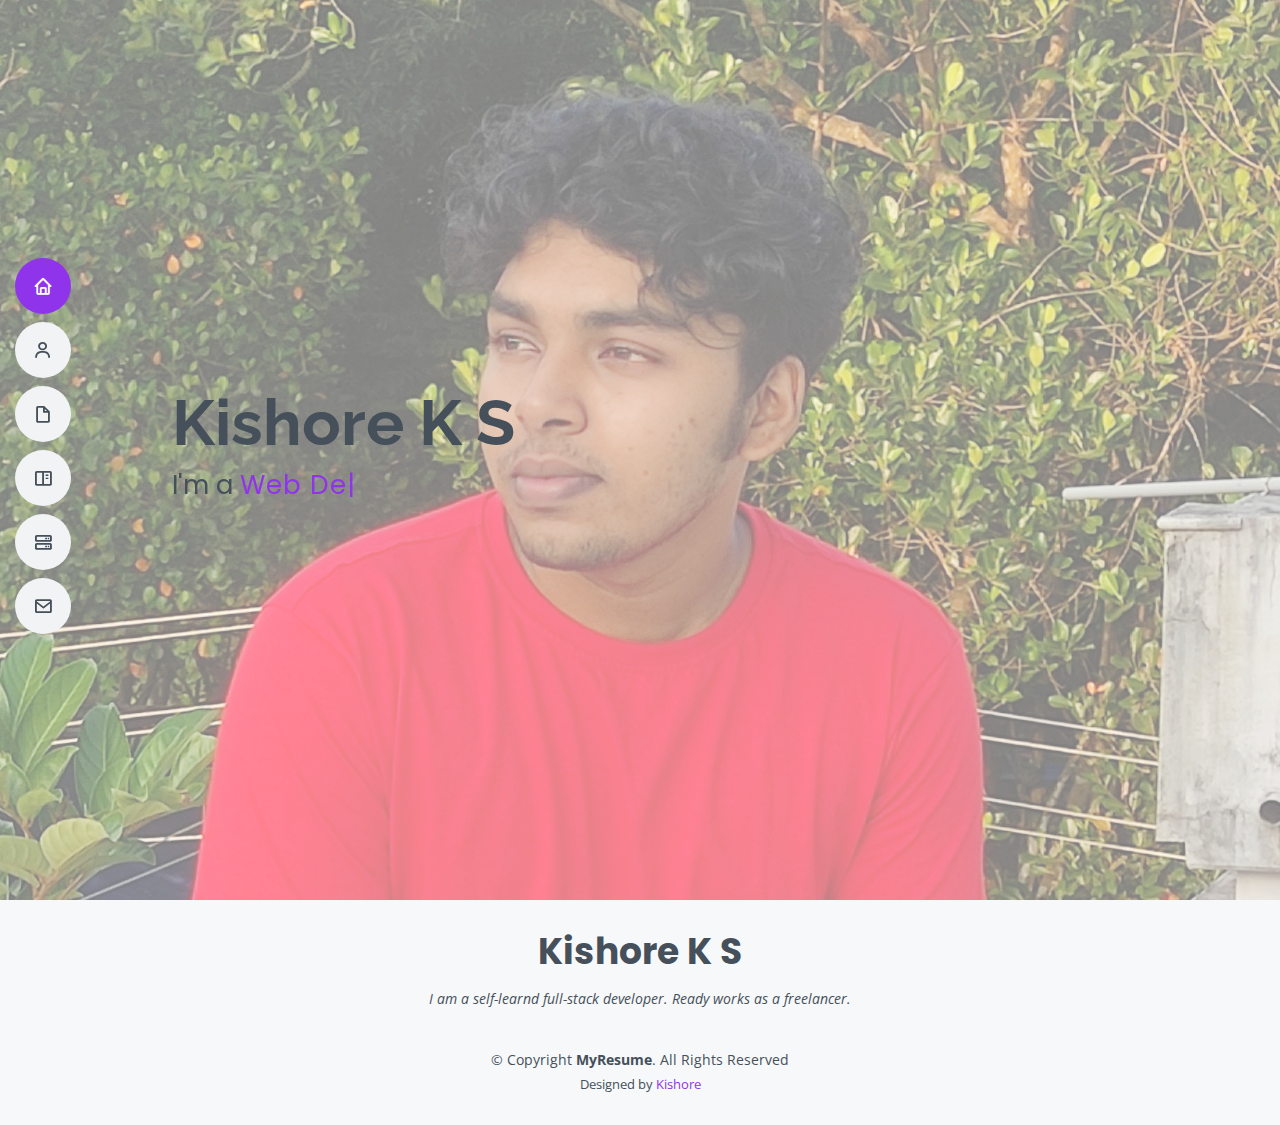
<file: index.html>
<!DOCTYPE html>
<html lang="en">

<head>
  <meta charset="utf-8">
  <meta content="width=device-width, initial-scale=1.0" name="viewport">

  <title>Home</title>
  <meta content="" name="description">
  <meta content="" name="keywords">

  <!-- Favicons -->
  <link href="assets/img/fav-img.jpg" rel="icon">

  <!-- Google Fonts -->
  <link href="https://fonts.googleapis.com/css?family=Open+Sans:300,300i,400,400i,600,600i,700,700i|Raleway:300,300i,400,400i,500,500i,600,600i,700,700i|Poppins:300,300i,400,400i,500,500i,600,600i,700,700i" rel="stylesheet">

  <!-- Vendor CSS Files -->
  <link href="assets/vendor/aos/aos.css" rel="stylesheet">
  <link href="assets/vendor/bootstrap/css/bootstrap.min.css" rel="stylesheet">
  <link href="assets/vendor/bootstrap-icons/bootstrap-icons.css" rel="stylesheet">
  <link href="assets/vendor/boxicons/css/boxicons.min.css" rel="stylesheet">
  <link href="assets/vendor/glightbox/css/glightbox.min.css" rel="stylesheet">
  <link href="assets/vendor/swiper/swiper-bundle.min.css" rel="stylesheet">

  <!-- Template Main CSS File -->
  <link href="assets/css/style.css" rel="stylesheet">

  <!-- =======================================================
  * Template Name: MyResume
  * Updated: Jun 13 2023 with Bootstrap v5.3.0
  * Template URL: https://bootstrapmade.com/free-html-bootstrap-template-my-resume/
  * Author: BootstrapMade.com
  * License: https://bootstrapmade.com/license/
  ======================================================== -->
</head>

<body>

  <!-- ======= Mobile nav toggle button ======= -->
  <!-- <button type="button" class="mobile-nav-toggle d-xl-none"><i class="bi bi-list mobile-nav-toggle"></i></button> -->
  <i class="bi bi-list mobile-nav-toggle d-lg-none"></i>
  <!-- ======= Header ======= -->
  <header id="header" class="d-flex flex-column justify-content-center">

    <nav id="navbar" class="navbar nav-menu">
      <ul>
        <li><a href="index.html" class="nav-link scrollto active"><i class="bx bx-home"></i> <span>Home</span></a></li>
        <li><a href="about.html" class="nav-link scrollto"><i class="bx bx-user"></i> <span>About</span></a></li>
        <li><a href="resume.html" class="nav-link scrollto"><i class="bx bx-file-blank"></i> <span>Resume</span></a></li>
        <li><a href="Hobbies.html" class="nav-link scrollto"><i class="bx bx-book-content"></i> <span>Hobbies</span></a></li>
        <li><a href="services.html" class="nav-link scrollto"><i class="bx bx-server"></i> <span>Services</span></a></li>
        <li><a href="contacts.html" class="nav-link scrollto"><i class="bx bx-envelope"></i> <span>Contact</span></a></li>
      </ul>
    </nav><!-- .nav-menu -->

  </header><!-- End Header -->

  <!-- ======= Hero Section ======= -->
  <section id="hero" class="d-flex flex-column justify-content-center">
    <div class="container" data-aos="zoom-in" data-aos-delay="100">
      <h1>Kishore K S</h1>
      <p>I'm a <span class="typed" data-typed-items="Web Designer,Web Developer,Freelancer"></span></p>
     
    </div>
  </section><!-- End Hero -->

  <main id="main">

    <!-- ======= About Section ======= -->


    <!-- ======= Resume Section ======= -->
   

    <!-- ======= Hobbies Section ======= -->
  

    <!-- ======= Services Section ======= -->
    

    <!-- ======= Contact Section ======= -->


  </main><!-- End #main -->

  <!-- ======= Footer ======= -->
  <footer id="footer">
    <div class="container">
      <h3>Kishore K S</h3>
      <p>I am a self-learnd full-stack developer. Ready works as a freelancer.</p>
     
      <div class="copyright">
        &copy; Copyright <strong><span>MyResume</span></strong>. All Rights Reserved
      </div>
      <div class="credits">
        <!-- All the links in the footer should remain intact. -->
        <!-- You can delete the links only if you purchased the pro version. -->
        <!-- Licensing information: [license-url] -->
        <!-- Purchase the pro version with working PHP/AJAX contact form: https://bootstrapmade.com/free-html-bootstrap-template-my-resume/ -->
        Designed by <a href="#">Kishore</a>
      </div>
    </div>
  </footer><!-- End Footer -->

  <div id="preloader"></div>
  <a href="#" class="back-to-top d-flex align-items-center justify-content-center"><i class="bi bi-arrow-up-short"></i></a>

  <!-- Vendor JS Files -->
  <script src="assets/vendor/purecounter/purecounter_vanilla.js"></script>
  <script src="assets/vendor/aos/aos.js"></script>
  <script src="assets/vendor/bootstrap/js/bootstrap.bundle.min.js"></script>
  <script src="assets/vendor/glightbox/js/glightbox.min.js"></script>
  <script src="assets/vendor/isotope-layout/isotope.pkgd.min.js"></script>
  <script src="assets/vendor/swiper/swiper-bundle.min.js"></script>
  <script src="assets/vendor/typed.js/typed.umd.js"></script>
  <script src="assets/vendor/waypoints/noframework.waypoints.js"></script>
  <script src="assets/vendor/php-email-form/validate.js"></script>

  <!-- Template Main JS File -->
  <script src="assets/js/main.js"></script>

</body>

</html>
</file>
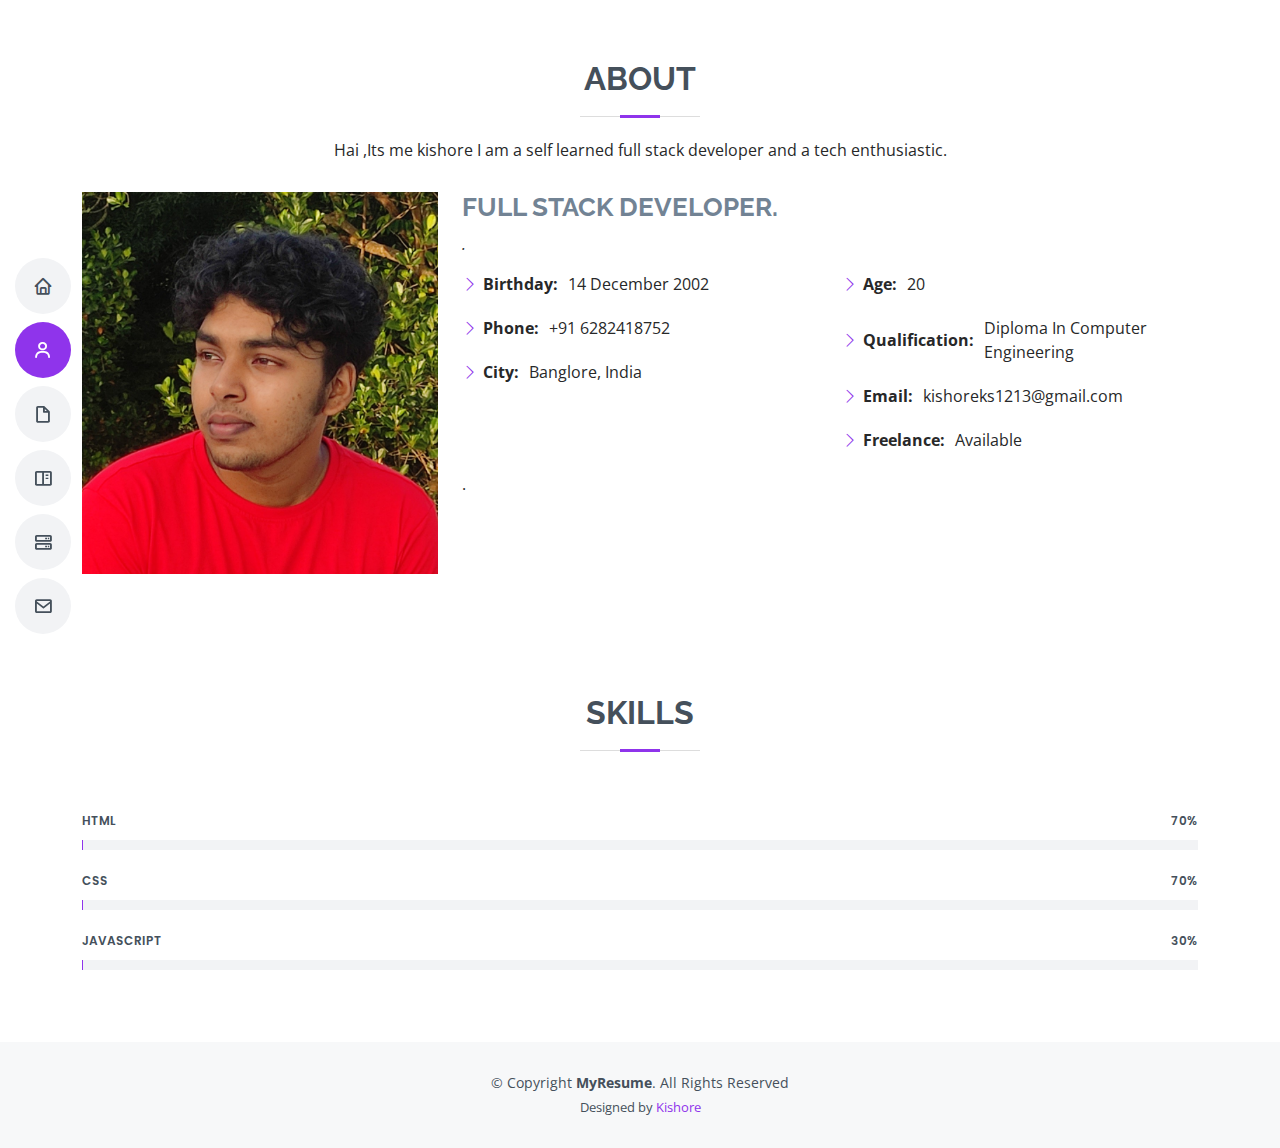
<file: about.html>
<!DOCTYPE html>
<html lang="en">
<head>
    <meta charset="utf-8">
    <meta content="width=device-width, initial-scale=1.0" name="viewport">
  
    <title>About Kishore</title>
    <meta content="" name="description">
    <meta content="" name="keywords">
  
    <!-- Favicons -->
    <link href="assets/img/fav-img.jpg" rel="icon">
    <link href="assets/img/apple-touch-icon.png" rel="apple-touch-icon">
  
    <!-- Google Fonts -->
    <link href="https://fonts.googleapis.com/css?family=Open+Sans:300,300i,400,400i,600,600i,700,700i|Raleway:300,300i,400,400i,500,500i,600,600i,700,700i|Poppins:300,300i,400,400i,500,500i,600,600i,700,700i" rel="stylesheet">
  
    <!-- Vendor CSS Files -->
    <link href="assets/vendor/aos/aos.css" rel="stylesheet">
    <link href="assets/vendor/bootstrap/css/bootstrap.min.css" rel="stylesheet">
    <link href="assets/vendor/bootstrap-icons/bootstrap-icons.css" rel="stylesheet">
    <link href="assets/vendor/boxicons/css/boxicons.min.css" rel="stylesheet">
    <link href="assets/vendor/glightbox/css/glightbox.min.css" rel="stylesheet">
    <link href="assets/vendor/swiper/swiper-bundle.min.css" rel="stylesheet">
  
    <!-- Template Main CSS File -->
    <link href="assets/css/style.css" rel="stylesheet">


    
</head>
<body>
      <!-- ======= Mobile nav toggle button ======= -->
  <!-- <button type="button" class="mobile-nav-toggle d-xl-none"><i class="bi bi-list mobile-nav-toggle"></i></button> -->
  <i class="bi bi-list mobile-nav-toggle d-lg-none"></i>    


    <header id="header" class="d-flex flex-column justify-content-center">

        <nav id="navbar" class="navbar nav-menu">
          <ul>
            <li><a href="index.html" class="nav-link scrollto"><i class="bx bx-home"></i> <span>Home</span></a></li>
            <li><a href="about.html" class="nav-link scrollto active"><i class="bx bx-user"></i> <span>About</span></a></li>
            <li><a href="resume.html" class="nav-link scrollto"><i class="bx bx-file-blank"></i> <span>Resume</span></a></li>
            <li><a href="Hobbies.html" class="nav-link scrollto"><i class="bx bx-book-content"></i> <span>Hobbies</span></a></li>
            <li><a href="services.html" class="nav-link scrollto"><i class="bx bx-server"></i> <span>Services</span></a></li>
            <li><a href="contacts.html" class="nav-link scrollto"><i class="bx bx-envelope"></i> <span>Contact</span></a></li>
          </ul>
        </nav><!-- .nav-menu -->
    
      </header><!-- End Header -->
    <section id="about" class="about">
        <div class="container" data-aos="fade-up">
  
          <div class="section-title">
            <h2>About</h2>
            <p>Hai ,Its me kishore I am a self learned full stack developer and a tech enthusiastic.</p>
          </div>
  
          <div class="row">
            <div class="col-lg-4">
              <img src="assets/img/profile.jpg" class="img-fluid" alt="">
            </div>
            <div class="col-lg-8 pt-4 pt-lg-0 content">
              <h3>FULL STACK DEVELOPER.</h3>
              <p class="fst-italic">
                .
              </p>
              <div class="row">
                <div class="col-lg-6">
                  <ul>
                    <li><i class="bi bi-chevron-right"></i> <strong>Birthday:</strong> <span>14 December 2002</span></li>
                  
                    <li><i class="bi bi-chevron-right"></i> <strong>Phone:</strong> <span>+91 6282418752</span></li>
                    <li><i class="bi bi-chevron-right"></i> <strong>City:</strong> <span>Banglore, India</span></li>
                  </ul>
                </div>
                <div class="col-lg-6">
                  <ul>
                    <li><i class="bi bi-chevron-right"></i> <strong>Age:</strong> <span>20</span></li>
                    <li><i class="bi bi-chevron-right"></i> <strong>Qualification:</strong> <span>Diploma In Computer Engineering</span></li>
                    <li><i class="bi bi-chevron-right"></i> <strong>Email:</strong> <span>kishoreks1213@gmail.com</span></li>
                    <li><i class="bi bi-chevron-right"></i> <strong>Freelance:</strong> <span>Available</span></li>
                  </ul>
                </div>
              </div>
              <p>.
              </p>
            </div>
          </div>
  
        </div>
      </section><!-- End About Section -->
  
      <!-- ======= Skills Section ======= -->
      <section id="skills" class="skills section-bg">
        <div class="container" data-aos="fade-up">
  
          <div class="section-title">
            <h2>Skills</h2>
          </div>
  
          <div class="row skills-content">
  
            <div class="col-lg-12">
  
              <div class="progress">
                <span class="skill">HTML <i class="val">70%</i></span>
                <div class="progress-bar-wrap">
                  <div class="progress-bar" role="progressbar" aria-valuenow="70" aria-valuemin="0" aria-valuemax="100"></div>
                </div>
              </div>
  
              <div class="progress">
                <span class="skill">CSS <i class="val">70%</i></span>
                <div class="progress-bar-wrap">
                  <div class="progress-bar" role="progressbar" aria-valuenow="70" aria-valuemin="0" aria-valuemax="100"></div>
                </div>
              </div>
  
              <div class="progress">
                <span class="skill">JavaScript <i class="val">30%</i></span>
                <div class="progress-bar-wrap">
                  <div class="progress-bar" role="progressbar" aria-valuenow="30" aria-valuemin="0" aria-valuemax="100"></div>
                </div>
              </div>
  
            </div>
          </div>
  
        </div>
      </section><!-- End Skills Section -->

       <!-- ======= Footer ======= -->
       <footer id="footer">
        <div class="container">
        
          <div class="copyright">
            &copy; Copyright <strong><span>MyResume</span></strong>. All Rights Reserved
          </div>
          <div class="credits">
            <!-- All the links in the footer should remain intact. -->
            <!-- You can delete the links only if you purchased the pro version. -->
            <!-- Licensing information: [license-url] -->
            <!-- Purchase the pro version with working PHP/AJAX contact form: https://bootstrapmade.com/free-html-bootstrap-template-my-resume/ -->
            Designed by <a href="#">Kishore</a>
          </div>
        </div>
      </footer><!-- End Footer -->

      <script src="assets/vendor/purecounter/purecounter_vanilla.js"></script>
      <script src="assets/vendor/aos/aos.js"></script>
      <script src="assets/vendor/bootstrap/js/bootstrap.bundle.min.js"></script>
      <script src="assets/vendor/glightbox/js/glightbox.min.js"></script>
      <script src="assets/vendor/isotope-layout/isotope.pkgd.min.js"></script>
      <script src="assets/vendor/swiper/swiper-bundle.min.js"></script>
      <script src="assets/vendor/typed.js/typed.umd.js"></script>
      <script src="assets/vendor/waypoints/noframework.waypoints.js"></script>
      <script src="assets/vendor/php-email-form/validate.js"></script>
      <script src="assets/js/main.js"></script>
</body>
</html>
</file>
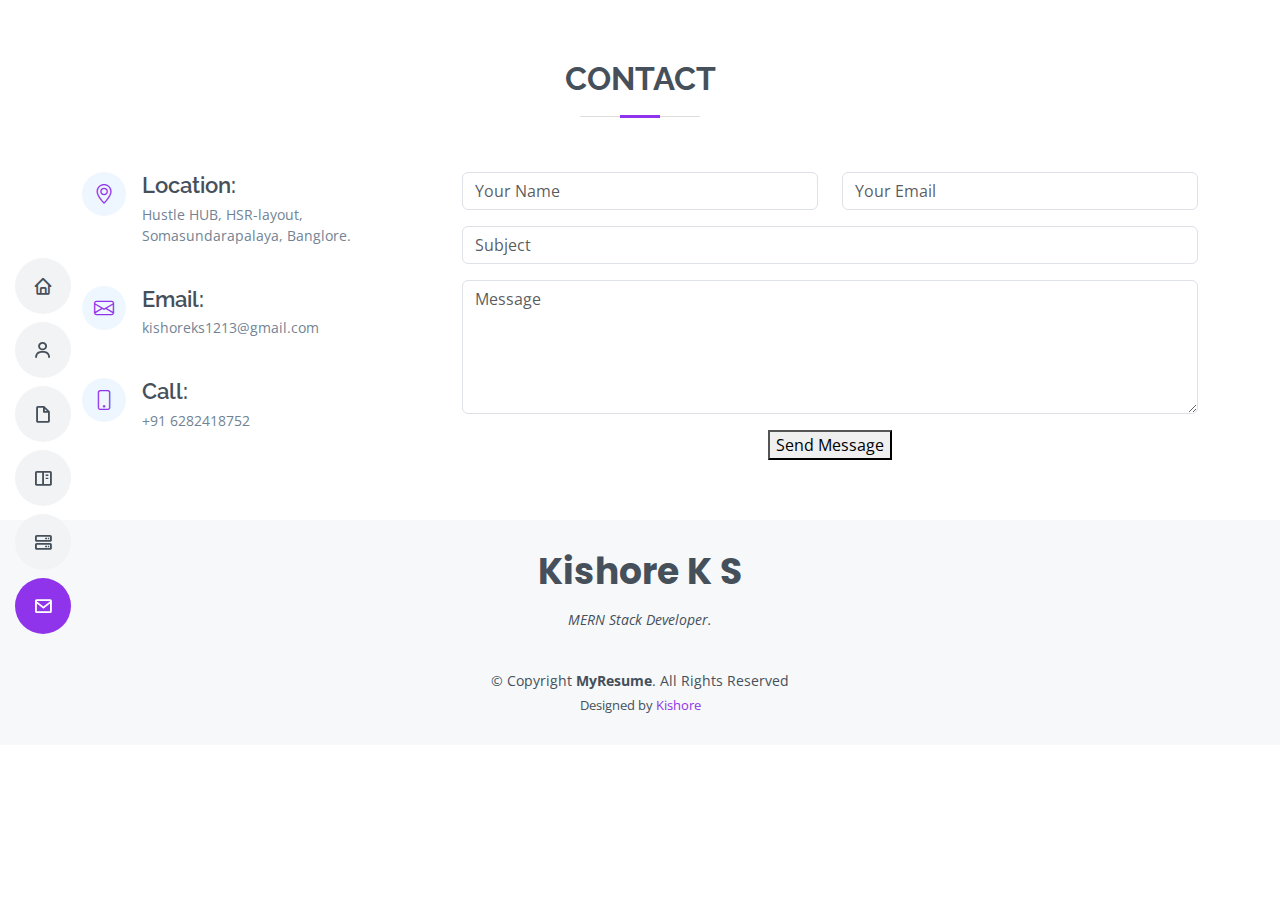
<file: contacts.html>
<!DOCTYPE html>
<html lang="en">
<head>
   
    <meta charset="utf-8">
    <meta content="width=device-width, initial-scale=1.0" name="viewport">
  
    <title>Contacts</title>
    <meta content="" name="description">
    <meta content="" name="keywords">
  
    <!-- Favicons -->
    <link href="assets/img/fav-img.jpg" rel="icon">
    <link href="assets/img/apple-touch-icon.png" rel="apple-touch-icon">
  
    <!-- Google Fonts -->
    <link href="https://fonts.googleapis.com/css?family=Open+Sans:300,300i,400,400i,600,600i,700,700i|Raleway:300,300i,400,400i,500,500i,600,600i,700,700i|Poppins:300,300i,400,400i,500,500i,600,600i,700,700i" rel="stylesheet">
  
    <!-- Vendor CSS Files -->
    <link href="assets/vendor/aos/aos.css" rel="stylesheet">
    <link href="assets/vendor/bootstrap/css/bootstrap.min.css" rel="stylesheet">
    <link href="assets/vendor/bootstrap-icons/bootstrap-icons.css" rel="stylesheet">
    <link href="assets/vendor/boxicons/css/boxicons.min.css" rel="stylesheet">
    <link href="assets/vendor/glightbox/css/glightbox.min.css" rel="stylesheet">
    <link href="assets/vendor/swiper/swiper-bundle.min.css" rel="stylesheet">
  
    <!-- Template Main CSS File -->
    <link href="assets/css/style.css" rel="stylesheet">

    <script src="script.js"></script>
</head>
<body>
      <!-- ======= Mobile nav toggle button ======= -->
  <!-- <button type="button" class="mobile-nav-toggle d-xl-none"><i class="bi bi-list mobile-nav-toggle"></i></button> -->
 
  
    <header id="header" class="d-flex flex-column justify-content-center">

        <nav id="navbar" class="navbar nav-menu">
          <ul>
            <li><a href="index.html" class="nav-link scrollto"><i class="bx bx-home"></i> <span>Home</span></a></li>
            <li><a href="about.html" class="nav-link scrollto"><i class="bx bx-user"></i> <span>About</span></a></li>
            <li><a href="resume.html" class="nav-link scrollto"><i class="bx bx-file-blank"></i> <span>Resume</span></a></li>
            <li><a href="Hobbies.html" class="nav-link scrollto"><i class="bx bx-book-content"></i> <span>Hobbies</span></a></li>
            <li><a href="services.html" class="nav-link scrollto"><i class="bx bx-server"></i> <span>Services</span></a></li>
            <li><a href="contacts.html" class="nav-link scrollto active"><i class="bx bx-envelope"></i> <span>Contact</span></a></li>
          </ul>
        </nav><!-- .nav-menu -->
    
      </header><!-- End Header -->
    <section id="contact" class="contact">
        <div class="container" data-aos="fade-up">
  
          <div class="section-title">
            <h2>Contact</h2>
          </div>
  
          <div class="row mt-1">
  
            <div class="col-lg-4">
              <div class="info">
                <div class="address">
                  <i class="bi bi-geo-alt"></i>
                  <h4>Location:</h4>
                  <p>Hustle HUB, HSR-layout, Somasundarapalaya, Banglore.</p>
                </div>
  
                <div class="email">
                  <i class="bi bi-envelope"></i>
                  <h4>Email:</h4>
                  <p>kishoreks1213@gmail.com</p>
                </div>
  
                <div class="phone">
                  <i class="bi bi-phone"></i>
                  <h4>Call:</h4>
                  <p>+91 6282418752</p>
                </div>
  
              </div>
  
            </div>
  
            <div class="col-lg-8 mt-5 mt-lg-0">
              
              <form action="https://formspree.io/f/mvojgkeb" method="post" role="form" onsubmit="return validateform()" >
                <div class="row">
                  <div class="col-md-6 form-group">
                    <input type="text" name="name" class="form-control" id="name" placeholder="Your Name" required>
                  </div>
                  <div class="col-md-6 form-group mt-3 mt-md-0">
                    <input type="email" class="form-control" name="email" id="email" placeholder="Your Email" required>
                  </div>
                </div>
                <div class="form-group mt-3">
                  <input type="text" class="form-control" name="subject" id="subject" placeholder="Subject" required>
                </div>
                <div class="form-group mt-3">
                  <textarea class="form-control" name="message" rows="5" placeholder="Message" required></textarea>
                </div>
                <div class="my-3">
                  <!--div class="loading">Loading</div-->
                  <div class="error-message"></div>
                  <!---- class="sent-message">Your message has been sent. Thank you!</div-->
                </div>
                <div class="text-center"><button type="submit" onclick="validateform()">Send Message</button></div>
              </form>
  
            </div>
  
          </div>
  
        </div>
      </section><!-- End Contact Section -->






    <footer id="footer">
        <div class="container">
          <h3>Kishore K S</h3>
          <p>MERN Stack Developer.</p>

          <div class="copyright">
            &copy; Copyright <strong><span>MyResume</span></strong>. All Rights Reserved
          </div>
          <div class="credits">
            <!-- All the links in the footer should remain intact. -->
            <!-- You can delete the links only if you purchased the pro version. -->
            <!-- Licensing information: [license-url] -->
            <!-- Purchase the pro version with working PHP/AJAX contact form: https://bootstrapmade.com/free-html-bootstrap-template-my-resume/ -->
            Designed by <a href="#">Kishore</a>
          </div>
        </div>
      </footer><!-- End Footer -->
    
    

      <script src="assets/vendor/purecounter/purecounter_vanilla.js"></script>
      <script src="assets/vendor/aos/aos.js"></script>
      <script src="assets/vendor/bootstrap/js/bootstrap.bundle.min.js"></script>
      <script src="assets/vendor/glightbox/js/glightbox.min.js"></script>
      <script src="assets/vendor/isotope-layout/isotope.pkgd.min.js"></script>
      <script src="assets/vendor/swiper/swiper-bundle.min.js"></script>
      <script src="assets/vendor/typed.js/typed.umd.js"></script>
      <script src="assets/vendor/waypoints/noframework.waypoints.js"></script>
      <script src="assets/vendor/php-email-form/validate.js"></script>
      <script src="assets/js/main.js"></script>
      <!--------------------Smptjs.com-------------------->
  
    
</body>
</html>
</file>
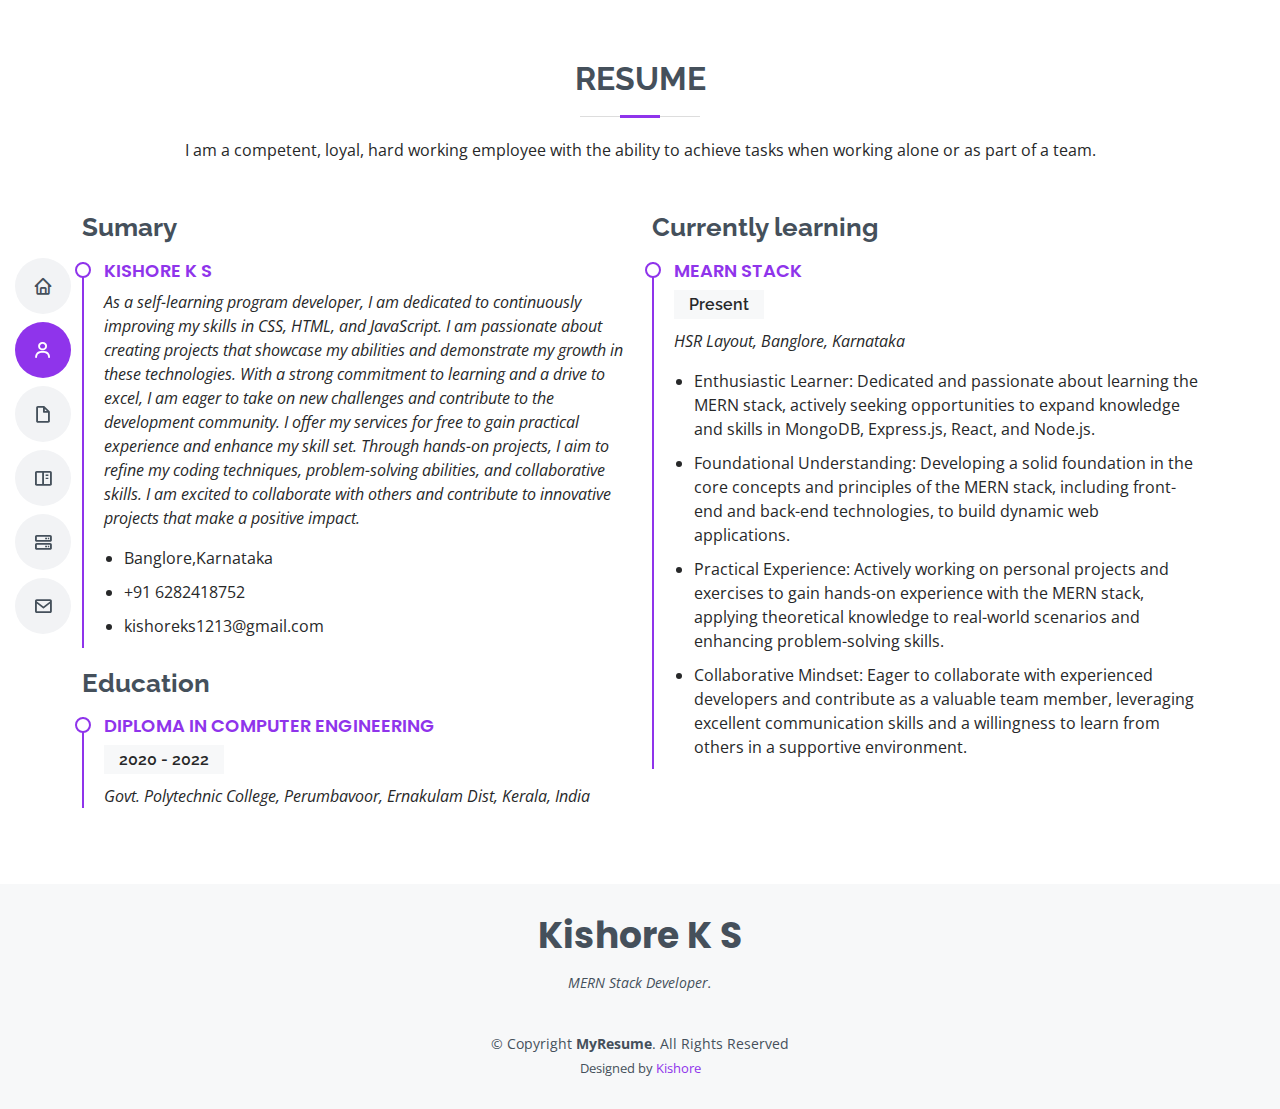
<file: resume.html>
<!DOCTYPE html>
<html lang="en">
<head>
    <meta charset="utf-8">
    <meta content="width=device-width, initial-scale=1.0" name="viewport">
  
    <title>Resume</title>
    <meta content="" name="description">
    <meta content="" name="keywords">
  
    <!-- Favicons -->
    <link href="assets/img/fav-img.jpg" rel="icon">
    <link href="assets/img/apple-touch-icon.png" rel="apple-touch-icon">
  
    <!-- Google Fonts -->
    <link href="https://fonts.googleapis.com/css?family=Open+Sans:300,300i,400,400i,600,600i,700,700i|Raleway:300,300i,400,400i,500,500i,600,600i,700,700i|Poppins:300,300i,400,400i,500,500i,600,600i,700,700i" rel="stylesheet">
  
    <!-- Vendor CSS Files -->
    <link href="assets/vendor/aos/aos.css" rel="stylesheet">
    <link href="assets/vendor/bootstrap/css/bootstrap.min.css" rel="stylesheet">
    <link href="assets/vendor/bootstrap-icons/bootstrap-icons.css" rel="stylesheet">
    <link href="assets/vendor/boxicons/css/boxicons.min.css" rel="stylesheet">
    <link href="assets/vendor/glightbox/css/glightbox.min.css" rel="stylesheet">
    <link href="assets/vendor/swiper/swiper-bundle.min.css" rel="stylesheet">
  
    <!-- Template Main CSS File -->
    <link href="assets/css/style.css" rel="stylesheet">


</head>
<body>
      <!-- ======= Mobile nav toggle button ======= -->
  <!-- <button type="button" class="mobile-nav-toggle d-xl-none"><i class="bi bi-list mobile-nav-toggle"></i></button> -->
  <i class="bi bi-list mobile-nav-toggle d-lg-none"></i>    


  <header id="header" class="d-flex flex-column justify-content-center">

      <nav id="navbar" class="navbar nav-menu">
        <ul>
          <li><a href="index.html" class="nav-link scrollto"><i class="bx bx-home"></i> <span>Home</span></a></li>
          <li><a href="about.html" class="nav-link scrollto active"><i class="bx bx-user"></i> <span>About</span></a></li>
          <li><a href="resume.html" class="nav-link scrollto"><i class="bx bx-file-blank"></i> <span>Resume</span></a></li>
          <li><a href="Hobbies.html" class="nav-link scrollto"><i class="bx bx-book-content"></i> <span>Hobbies</span></a></li>
          <li><a href="services.html" class="nav-link scrollto"><i class="bx bx-server"></i> <span>Services</span></a></li>
          <li><a href="contacts.html" class="nav-link scrollto"><i class="bx bx-envelope"></i> <span>Contact</span></a></li>
        </ul>
      </nav><!-- .nav-menu -->
  
    </header><!-- End Header -->


    <section id="resume" class="resume">
        <div class="container" data-aos="fade-up">
  
          <div class="section-title">
            <h2>Resume</h2>
            <p>I am a competent, loyal, hard working employee with the ability to achieve tasks when working alone or as part of a team.</p>
          </div>
  
          <div class="row">
            <div class="col-lg-6">
              <h3 class="resume-title">Sumary</h3>
              <div class="resume-item pb-0">
                <h4>Kishore K S</h4>
                <p><em>
                  As a self-learning program developer, I am dedicated to continuously improving my skills in CSS, HTML, and JavaScript. I am passionate about creating projects that showcase my abilities and demonstrate my growth in these technologies. With a strong commitment to learning and a drive to excel, I am eager to take on new challenges and contribute to the development community. I offer my services for free to gain practical experience and enhance my skill set. Through hands-on projects, I aim to refine my coding techniques, problem-solving abilities, and collaborative skills. I am excited to collaborate with others and contribute to innovative projects that make a positive impact.</em></p>
                <ul>
                  <li>Banglore,Karnataka</li>
                  <li>+91 6282418752</li>
                  <li>kishoreks1213@gmail.com</li>
                </ul>
              </div>
  
              <h3 class="resume-title">Education</h3>
              <div class="resume-item">
                <h4>DIPLOMA IN COMPUTER ENGINEERING</h4>
                <h5>2020 - 2022</h5>
                <p><em>Govt. Polytechnic College, Perumbavoor, Ernakulam Dist, Kerala, India</em></p>
              </div>
  
            </div>
            <div class="col-lg-6">
              <h3 class="resume-title">Currently learning</h3>
              <div class="resume-item">
                <h4>MEARN stack</h4>
                <h5>Present</h5>
                <p><em>HSR Layout, Banglore, Karnataka </em></p>
                <ul>
                  <li>Enthusiastic Learner: Dedicated and passionate about learning the MERN stack, actively seeking opportunities to expand knowledge and skills in MongoDB, Express.js, React, and Node.js.</li>
                  <li>Foundational Understanding: Developing a solid foundation in the core concepts and principles of the MERN stack, including front-end and back-end technologies, to build dynamic web applications. </li>
                  <li>Practical Experience: Actively working on personal projects and exercises to gain hands-on experience with the MERN stack, applying theoretical knowledge to real-world scenarios and enhancing problem-solving skills.</li>
                  <li>Collaborative Mindset: Eager to collaborate with experienced developers and contribute as a valuable team member, leveraging excellent communication skills and a willingness to learn from others in a supportive environment.</li>
                </ul>
              </div>
            </div>
          </div>
  
        </div>
      </section><!-- End Resume Section -->

      <footer id="footer">
        <div class="container">
          <h3>Kishore K S</h3>
          <p>MERN Stack Developer.</p>
         
          <div class="copyright">
            &copy; Copyright <strong><span>MyResume</span></strong>. All Rights Reserved
          </div>
          <div class="credits">
            <!-- All the links in the footer should remain intact. -->
            <!-- You can delete the links only if you purchased the pro version. -->
            <!-- Licensing information: [license-url] -->
            <!-- Purchase the pro version with working PHP/AJAX contact form: https://bootstrapmade.com/free-html-bootstrap-template-my-resume/ -->
            Designed by <a href="#">Kishore</a>
          </div>
        </div>
      </footer><!-- End Footer -->
    





    <script src="assets/vendor/purecounter/purecounter_vanilla.js"></script>
    <script src="assets/vendor/aos/aos.js"></script>
    <script src="assets/vendor/bootstrap/js/bootstrap.bundle.min.js"></script>
    <script src="assets/vendor/glightbox/js/glightbox.min.js"></script>
    <script src="assets/vendor/isotope-layout/isotope.pkgd.min.js"></script>
    <script src="assets/vendor/swiper/swiper-bundle.min.js"></script>
    <script src="assets/vendor/typed.js/typed.umd.js"></script>
    <script src="assets/vendor/waypoints/noframework.waypoints.js"></script>
    <script src="assets/vendor/php-email-form/validate.js"></script>
    <script src="assets/js/main.js"></script>
</body>
</html>
</file>
<file: assets/css/style.css>
/**
* Template Name: MyResume
* Updated: Jun 13 2023 with Bootstrap v5.3.0
* Template URL: https://bootstrapmade.com/free-html-bootstrap-template-my-resume/
* Author: BootstrapMade.com
* License: https://bootstrapmade.com/license/
*/

/*--------------------------------------------------------------
# General
--------------------------------------------------------------*/
body {
  font-family: "Open Sans", sans-serif;
  color: #272829;
}

a {
  color: #8f34eb;
  text-decoration: none;
}

a:hover {
  color: #6b34eb;
  text-decoration: none;
}

h1,
h2,
h3,
h4,
h5,
h6 {
  font-family: "Raleway", sans-serif;
}

/*--------------------------------------------------------------
# Back to top button
--------------------------------------------------------------*/
.back-to-top {
  position: fixed;
  visibility: hidden;
  opacity: 0;
  right: 15px;
  bottom: 15px;
  z-index: 996;
  background: #8f34eb;
  width: 40px;
  height: 40px;
  border-radius: 50px;
  transition: all 0.4s;
}

.back-to-top i {
  font-size: 28px;
  color: #fff;
  line-height: 0;
}

.back-to-top:hover {
  background: #6b34eb;
  color: #fff;
}

.back-to-top.active {
  visibility: visible;
  opacity: 1;
}

/*--------------------------------------------------------------
# Preloader
--------------------------------------------------------------*/
#preloader {
  position: fixed;
  top: 0;
  left: 0;
  right: 0;
  bottom: 0;
  z-index: 9999;
  overflow: hidden;
  background: #fff;
}

#preloader:before {
  content: "";
  position: fixed;
  top: calc(50% - 30px);
  left: calc(50% - 30px);
  border: 6px solid #8f34eb;
  border-top-color: #fff;
  border-bottom-color: #fff;
  border-radius: 50%;
  width: 60px;
  height: 60px;
  animation: animate-preloader 1s linear infinite;
}

@keyframes animate-preloader {
  0% {
    transform: rotate(0deg);
  }

  100% {
    transform: rotate(360deg);
  }
}

/*--------------------------------------------------------------
# Disable aos animation delay on mobile devices
--------------------------------------------------------------*/
@media screen and (max-width: 768px) {
  [data-aos-delay] {
    transition-delay: 0 !important;
  }
}

/*--------------------------------------------------------------
# Header
--------------------------------------------------------------*/
#header {
  position: fixed;
  top: 0;
  left: 0;
  bottom: 0;
  z-index: 9997;
  transition: all 0.5s;
  padding: 15px;
  overflow-y: auto;
}

@media (max-width: 991px) {
  #header {
    width: 300px;
    background: #fff;
    border-right: 1px solid #e6e9ec;
    left: -300px;
  }
}

@media (min-width: 991px) {
  #main {
    margin-left: 100px;
  }
}

/*--------------------------------------------------------------
# Navigation Menu
--------------------------------------------------------------*/
/**
* Desktop Navigation 
*/
.nav-menu {
  padding: 0;
  display: block;
}

.nav-menu * {
  margin: 0;
  padding: 0;
  list-style: none;
}

.nav-menu>ul>li {
  position: relative;
  white-space: nowrap;
}

.nav-menu a,
.nav-menu a:focus {
  display: flex;
  align-items: center;
  color: #45505b;
  padding: 10px 18px;
  margin-bottom: 8px;
  transition: 0.3s;
  font-size: 15px;
  border-radius: 50px;
  background: #f2f3f5;
  height: 56px;
  width: 100%;
  overflow: hidden;
  transition: 0.3s;
}

.nav-menu a i,
.nav-menu a:focus i {
  font-size: 20px;
}

.nav-menu a span,
.nav-menu a:focus span {
  padding: 0 5px 0 7px;
  color: #45505b;
}

@media (min-width: 992px) {

  .nav-menu a,
  .nav-menu a:focus {
    width: 56px;
  }

  .nav-menu a span,
  .nav-menu a:focus span {
    display: none;
    color: #fff;
  }
}

.nav-menu a:hover,
.nav-menu .active,
.nav-menu .active:focus,
.nav-menu li:hover>a {
  color: #fff;
  background: #8f34eb;
}

.nav-menu a:hover span,
.nav-menu .active span,
.nav-menu .active:focus span,
.nav-menu li:hover>a span {
  color: #fff;
}

.nav-menu a:hover,
.nav-menu li:hover>a {
  width: 100%;
  color: #fff;
}

.nav-menu a:hover span,
.nav-menu li:hover>a span {
  display: block;
}

/**
* Mobile Navigation 
*/
.mobile-nav-toggle {
  position: fixed;
  right: 10px;
  top: 10px;
  z-index: 9998;
  border: 0;
  background: none;
  font-size: 28px;
  transition: all 0.4s;
  outline: none !important;
  line-height: 0;
  cursor: pointer;
  border-radius: 50px;
  padding: 5px;
}

.mobile-nav-toggle i {
  color: #45505b;
}

.mobile-nav-active {
  overflow: hidden;
}

.mobile-nav-active #header {
  left: 0;
}

.mobile-nav-active .mobile-nav-toggle {
  color: #fff;
  background-color: #8f34eb;
}

/*--------------------------------------------------------------
# Hero Section
--------------------------------------------------------------*/
#hero {
  width: 100%;
  height: 100vh;
  background: url("../img/main-img.jpg") top right no-repeat;
  background-size: cover;
  position: relative;
}

@media (min-width: 992px) {
  #hero {
    padding-left: 160px;
  }
}

#hero:before {
  content: "";
  background: rgba(255, 255, 255, 0.5);
  position: absolute;
  bottom: 0;
  top: 0;
  left: 0;
  right: 0;
}

#hero h1 {
  margin: 0;
  font-size: 64px;
  font-weight: 700;
  line-height: 56px;
  color: #45505b;
}

#hero p {
  color: #45505b;
  margin: 15px 0 0 0;
  font-size: 26px;
  font-family: "Poppins", sans-serif;
}

#hero p span {
  color:#8f34eb;
  letter-spacing: 1px;
}

#hero .social-links {
  margin-top: 30px;
}

#hero .social-links a {
  font-size: 24px;
  display: inline-block;
  color: #45505b;
  line-height: 1;
  margin-right: 20px;
  transition: 0.3s;
}

#hero .social-links a:hover {
  color:#8f34eb;
}

@media (max-width: 992px) {
  #hero {
    text-align: center;
  }

  #hero h1 {
    font-size: 32px;
    line-height: 36px;
  }

  #hero p {
    margin-top: 10px;
    font-size: 20px;
    line-height: 24px;
  }
}

/*--------------------------------------------------------------
# Sections General
--------------------------------------------------------------*/
section {
  padding: 60px 0;
  overflow: hidden;
}

.section-title {
  text-align: center;
  padding-bottom: 30px;
}

.section-title h2 {
  font-size: 32px;
  font-weight: bold;
  text-transform: uppercase;
  margin-bottom: 20px;
  padding-bottom: 20px;
  position: relative;
  color: #45505b;
}

.section-title h2::before {
  content: "";
  position: absolute;
  display: block;
  width: 120px;
  height: 1px;
  background: #ddd;
  bottom: 1px;
  left: calc(50% - 60px);
}

.section-title h2::after {
  content: "";
  position: absolute;
  display: block;
  width: 40px;
  height: 3px;
  background: #8f34eb;
  bottom: 0;
  left: calc(50% - 20px);
}

.section-title p {
  margin-bottom: 0;
}

/*--------------------------------------------------------------
# About
--------------------------------------------------------------*/
.about .content h3 {
  font-weight: 700;
  font-size: 26px;
  color: #728394;
}

.about .content ul {
  list-style: none;
  padding: 0;
}

.about .content ul li {
  margin-bottom: 20px;
  display: flex;
  align-items: center;
}

.about .content ul strong {
  margin-right: 10px;
}

.about .content ul i {
  font-size: 16px;
  margin-right: 5px;
  color: #8f34eb;
  line-height: 0;
}

.about .content p:last-child {
  margin-bottom: 0;
}

/*--------------------------------------------------------------
# Facts
--------------------------------------------------------------*/
.facts .count-box {
  padding: 30px 30px 25px 30px;
  margin-top: 30px;
  width: 100%;
  position: relative;
  text-align: center;
  background: #fff;
}

.facts .count-box i {
  position: absolute;
  top: -25px;
  left: 50%;
  transform: translateX(-50%);
  font-size: 24px;
  background: #8f34eb;
  color: #fff;
  border-radius: 50px;
  display: inline-flex;
  align-items: center;
  justify-content: center;
  width: 48px;
  height: 48px;
}

.facts .count-box span {
  font-size: 36px;
  display: block;
  font-weight: 600;
  color: #011426;
}

.facts .count-box p {
  padding: 0;
  margin: 0;
  font-family: "Raleway", sans-serif;
  font-size: 14px;
}

/*--------------------------------------------------------------
# Akills
--------------------------------------------------------------*/
.skills .progress {
  height: 60px;
  display: block;
  background: none;
  border-radius: 0;
}

.skills .progress .skill {
  padding: 10px 0;
  margin: 0;
  text-transform: uppercase;
  display: block;
  font-weight: 600;
  font-family: "Poppins", sans-serif;
  color: #45505b;
}

.skills .progress .skill .val {
  float: right;
  font-style: normal;
}

.skills .progress-bar-wrap {
  background: #f2f3f5;
}

.skills .progress-bar {
  width: 1px;
  height: 10px;
  transition: 0.9s;
  background-color: #8f34eb;
}

/*--------------------------------------------------------------
# Resume
--------------------------------------------------------------*/
.resume .resume-title {
  font-size: 26px;
  font-weight: 700;
  margin-top: 20px;
  margin-bottom: 20px;
  color: #45505b;
}

.resume .resume-item {
  padding: 0 0 20px 20px;
  margin-top: -2px;
  border-left: 2px solid #8f34eb;
  position: relative;
}

.resume .resume-item h4 {
  line-height: 18px;
  font-size: 18px;
  font-weight: 600;
  text-transform: uppercase;
  font-family: "Poppins", sans-serif;
  color: #8f34eb;
  margin-bottom: 10px;
}

.resume .resume-item h5 {
  font-size: 16px;
  background: #f7f8f9;
  padding: 5px 15px;
  display: inline-block;
  font-weight: 600;
  margin-bottom: 10px;
}

.resume .resume-item ul {
  padding-left: 20px;
}

.resume .resume-item ul li {
  padding-bottom: 10px;
}

.resume .resume-item:last-child {
  padding-bottom: 0;
}

.resume .resume-item::before {
  content: "";
  position: absolute;
  width: 16px;
  height: 16px;
  border-radius: 50px;
  left: -9px;
  top: 0;
  background: #fff;
  border: 2px solid #8f34eb;
}

/*--------------------------------------------------------------
# Portfolio
--------------------------------------------------------------*/
.portfolio .portfolio-item {
  margin-bottom: 30px;
}

.portfolio #portfolio-flters {
  padding: 0;
  margin: 0 auto 25px auto;
  list-style: none;
  text-align: center;
  background: #fff;
  border-radius: 50px;
  padding: 2px 15px;
}

.portfolio #portfolio-flters li {
  cursor: pointer;
  display: inline-block;
  padding: 10px 15px;
  font-size: 14px;
  font-weight: 600;
  line-height: 1;
  text-transform: uppercase;
  color: #272829;
  margin-bottom: 5px;
  transition: all 0.3s ease-in-out;
}

.portfolio #portfolio-flters li:hover,
.portfolio #portfolio-flters li.filter-active {
  color: #6b34eb;
}

.portfolio #portfolio-flters li:last-child {
  margin-right: 0;
}
.portfolio-item .img-fluid {
  object-fit: cover;
  display: block;
  width: 100%;
  height: 100%;
}
.portfolio-item .img-fluid {
  object-fit: cover;
  display: block;
  width: 100%;
  height: 100%;
}

.portfolio .portfolio-wrap {
  transition: 0.3s;
  position: relative;
  overflow: hidden;
  z-index: 1;
  background: rgba(255, 255, 255, 0.7);
}

.portfolio .portfolio-wrap::before {
  content: "";
  background: rgba(255, 255, 255, 0.7);
  position: absolute;
  left: 30px;
  right: 30px;
  top: 30px;
  bottom: 30px;
  transition: all ease-in-out 0.3s;
  z-index: 2;
  opacity: 0;
}

.portfolio .portfolio-wrap .portfolio-info {
  opacity: 0;
  position: absolute;
  top: 0;
  left: 0;
  right: 0;
  bottom: 0;
  text-align: center;
  z-index: 3;
  transition: all ease-in-out 0.3s;
  display: flex;
  flex-direction: column;
  justify-content: center;
  align-items: center;
}

.portfolio .portfolio-wrap .portfolio-info::before {
  display: block;
  content: "";
  width: 48px;
  height: 48px;
  position: absolute;
  top: 35px;
  left: 35px;
  border-top: 3px solid #d7dce1;
  border-left: 3px solid #d7dce1;
  transition: all 0.5s ease 0s;
  z-index: 9994;
}

.portfolio .portfolio-wrap .portfolio-info::after {
  display: block;
  content: "";
  width: 48px;
  height: 48px;
  position: absolute;
  bottom: 35px;
  right: 35px;
  border-bottom: 3px solid #d7dce1;
  border-right: 3px solid #d7dce1;
  transition: all 0.5s ease 0s;
  z-index: 9994;
}

.portfolio .portfolio-wrap .portfolio-info h4 {
  font-size: 20px;
  color: #45505b;
  font-weight: 600;
}

.portfolio .portfolio-wrap .portfolio-info p {
  color: #45505b;
  font-size: 14px;
  text-transform: uppercase;
  padding: 0;
  margin: 0;
}

.portfolio .portfolio-wrap .portfolio-links {
  text-align: center;
  z-index: 4;
}

.portfolio .portfolio-wrap .portfolio-links a {
  color: #45505b;
  margin: 0 2px;
  font-size: 28px;
  display: inline-block;
  transition: 0.3s;
}

.portfolio .portfolio-wrap .portfolio-links a:hover {
  color: #6b34eb;
}

.portfolio .portfolio-wrap:hover::before {
  top: 0;
  left: 0;
  right: 0;
  bottom: 0;
  opacity: 1;
}

.portfolio .portfolio-wrap:hover .portfolio-info {
  opacity: 1;
}

.portfolio .portfolio-wrap:hover .portfolio-info::before {
  top: 15px;
  left: 15px;
}

.portfolio .portfolio-wrap:hover .portfolio-info::after {
  bottom: 15px;
  right: 15px;
}

/*--------------------------------------------------------------
# Portfolio Details
--------------------------------------------------------------*/
.portfolio-details {
  padding-top: 40px;
}

.portfolio-details .portfolio-details-slider img {
  width: 100%;
}

.portfolio-details .portfolio-details-slider .swiper-pagination {
  margin-top: 20px;
  position: relative;
}

.portfolio-details .portfolio-details-slider .swiper-pagination .swiper-pagination-bullet {
  width: 12px;
  height: 12px;
  background-color: #fff;
  opacity: 1;
  border: 1px solid #8f34eb;
}

.portfolio-details .portfolio-details-slider .swiper-pagination .swiper-pagination-bullet-active {
  background-color: #6b34eb;
}

.portfolio-details .portfolio-info {
  padding: 30px;
  box-shadow: 0px 0 30px rgba(69, 80, 91, 0.08);
}

.portfolio-details .portfolio-info h3 {
  font-size: 22px;
  font-weight: 700;
  margin-bottom: 20px;
  padding-bottom: 20px;
  border-bottom: 1px solid #eee;
}

.portfolio-details .portfolio-info ul {
  list-style: none;
  padding: 0;
  font-size: 15px;
}

.portfolio-details .portfolio-info ul li+li {
  margin-top: 10px;
}

.portfolio-details .portfolio-description {
  padding-top: 30px;
}

.portfolio-details .portfolio-description h2 {
  font-size: 26px;
  font-weight: 700;
  margin-bottom: 20px;
}

.portfolio-details .portfolio-description p {
  padding: 0;
}

/*--------------------------------------------------------------
# Services
--------------------------------------------------------------*/
.services .icon-box {
  text-align: center;
  padding: 70px 20px 80px 20px;
  transition: all ease-in-out 0.3s;
  background: #fff;
  box-shadow: 0px 5px 90px 0px rgba(110, 123, 131, 0.05);
}

.services .icon-box .icon {
  margin: 0 auto;
  width: 100px;
  height: 100px;
  display: flex;
  align-items: center;
  justify-content: center;
  transition: ease-in-out 0.3s;
  position: relative;
}

.services .icon-box .icon i {
  font-size: 36px;
  transition: 0.5s;
  position: relative;
}

.services .icon-box .icon svg {
  position: absolute;
  top: 0;
  left: 0;
}

.services .icon-box .icon svg path {
  transition: 0.5s;
  fill: #f5f5f5;
}

.services .icon-box h4 {
  font-weight: 600;
  margin: 10px 0 15px 0;
  font-size: 22px;
}

.services .icon-box h4 a {
  color: #45505b;
  transition: ease-in-out 0.3s;
}

.services .icon-box p {
  line-height: 24px;
  font-size: 14px;
  margin-bottom: 0;
}

.services .icon-box:hover {
  border-color: #fff;
  box-shadow: 0px 0 35px 0 rgba(0, 0, 0, 0.08);
}

.services .iconbox-blue i {
  color: #9c50e8;
}

.services .iconbox-blue:hover .icon i {
  color: #fff;
}

.services .iconbox-blue:hover .icon path {
  fill: #9c50e8;
}

.services .iconbox-orange i {
  color: #6b34eb;
}

.services .iconbox-orange:hover .icon i {
  color: #fff;
}

.services .iconbox-orange:hover .icon path {
  fill: #6b34eb;
}

.services .iconbox-pink i {
  color: #6b34eb;
}

.services .iconbox-pink:hover .icon i {
  color: #fff;
}

.services .iconbox-pink:hover .icon path {
  fill: #6b34eb;
}

.services .iconbox-yellow i {
  color: #6b34eb;
}

.services .iconbox-yellow:hover .icon i {
  color: #fff;
}

.services .iconbox-yellow:hover .icon path {
  fill: #6b34eb;
}

.services .iconbox-red i {
  color: #6b34eb;
}

.services .iconbox-red:hover .icon i {
  color: #fff;
}

.services .iconbox-red:hover .icon path {
  fill: #6b34eb;
}

.services .iconbox-teal i {
  color: #11dbcf;
}

.services .iconbox-teal:hover .icon i {
  color: #fff;
}

.services .iconbox-teal:hover .icon path {
  fill: #11dbcf;
}

/*--------------------------------------------------------------
# Testimonials
--------------------------------------------------------------*/
.testimonials .section-header {
  margin-bottom: 40px;
}

.testimonials .testimonials-carousel,
.testimonials .testimonials-slider {
  overflow: hidden;
}

.testimonials .testimonial-item {
  text-align: center;
}

.testimonials .testimonial-item .testimonial-img {
  width: 120px;
  border-radius: 50%;
  border: 4px solid #fff;
  margin: 0 auto;
}

.testimonials .testimonial-item h3 {
  font-size: 20px;
  font-weight: bold;
  margin: 10px 0 5px 0;
  color: #111;
}

.testimonials .testimonial-item h4 {
  font-size: 14px;
  color: #999;
  margin: 0 0 15px 0;
}

.testimonials .testimonial-item .quote-icon-left,
.testimonials .testimonial-item .quote-icon-right {
  color: #90c8fc;
  font-size: 26px;
}

.testimonials .testimonial-item .quote-icon-left {
  display: inline-block;
  left: -5px;
  position: relative;
}

.testimonials .testimonial-item .quote-icon-right {
  display: inline-block;
  right: -5px;
  position: relative;
  top: 10px;
}

.testimonials .testimonial-item p {
  font-style: italic;
  margin: 0 auto 15px auto;
}

.testimonials .swiper-pagination {
  margin-top: 20px;
  position: relative;
}

.testimonials .swiper-pagination .swiper-pagination-bullet {
  width: 12px;
  height: 12px;
  background-color: #fff;
  opacity: 1;
  border: 1px solid #8f34eb;
}

.testimonials .swiper-pagination .swiper-pagination-bullet-active {
  background-color: #8f34eb;
}

@media (min-width: 992px) {
  .testimonials .testimonial-item p {
    width: 80%;
  }
}

/*--------------------------------------------------------------
# Contact
--------------------------------------------------------------*/
.contact .info {
  width: 100%;
  background: #fff;
}

.contact .info i {
  font-size: 20px;
  color: #8f34eb;
  float: left;
  width: 44px;
  height: 44px;
  background: #eef7ff;
  display: flex;
  justify-content: center;
  align-items: center;
  border-radius: 50px;
  transition: all 0.3s ease-in-out;
}

.contact .info h4 {
  padding: 0 0 0 60px;
  font-size: 22px;
  font-weight: 600;
  margin-bottom: 5px;
  color: #45505b;
}

.contact .info p {
  padding: 0 0 0 60px;
  margin-bottom: 0;
  font-size: 14px;
  color: #728394;
}

.contact .info .email,
.contact .info .phone {
  margin-top: 40px;
}

.contact .info .email:hover i,
.contact .info .address:hover i,
.contact .info .phone:hover i {
  background: #8f34eb;
  color: #fff;
}

.contact .php-email-form {
  width: 100%;
  background: #fff;
}

.contact .php-email-form .form-group {
  padding-bottom: 8px;
}

.contact .php-email-form .error-message {
  display: none;
  color: #fff;
  background: #ed3c0d;
  text-align: left;
  padding: 15px;
  font-weight: 600;
}

.contact .php-email-form .error-message br+br {
  margin-top: 25px;
}

.contact .php-email-form .sent-message {
  display: none;
  color: #fff;
  background: #18d26e;
  text-align: center;
  padding: 15px;
  font-weight: 600;
}

.contact .php-email-form .loading {
  display: none;
  background: #fff;
  text-align: center;
  padding: 15px;
}

.contact .php-email-form .loading:before {
  content: "";
  display: inline-block;
  border-radius: 50%;
  width: 24px;
  height: 24px;
  margin: 0 10px -6px 0;
  border: 3px solid #18d26e;
  border-top-color: #eee;
  animation: animate-loading 1s linear infinite;
}

.contact .php-email-form input,
.contact .php-email-form textarea {
  border-radius: 4px;
  box-shadow: none;
  font-size: 14px;
}

.contact .php-email-form input[type=text],
.contact .php-email-form input[type=email] {
  height: 44px;
}

.contact .php-email-form textarea {
  padding: 10px 12px;
}

.contact .php-email-form button[type=submit] {
  background: #8f34eb;
  border: 0;
  padding: 10px 35px;
  color: #fff;
  transition: 0.4s;
  border-radius: 50px;
}

.contact .php-email-form button[type=submit]:hover {
  background: #8f34eb;
}

@keyframes animate-loading {
  0% {
    transform: rotate(0deg);
  }

  100% {
    transform: rotate(360deg);
  }
}

/*--------------------------------------------------------------
# Footer
--------------------------------------------------------------*/
#footer {
  background: #f7f8f9;
  color: #45505b;
  font-size: 14px;
  text-align: center;
  padding: 30px 0;
}

#footer h3 {
  font-size: 36px;
  font-weight: 700;
  position: relative;
  font-family: "Poppins", sans-serif;
  padding: 0;
  margin: 0 0 15px 0;
}

#footer p {
  font-size: 15;
  font-style: italic;
  padding: 0;
  margin: 0 0 40px 0;
}

#footer .social-links {
  margin: 0 0 40px 0;
}

#footer .social-links a {
  font-size: 18px;
  display: inline-block;
  background: #8f34eb;
  color: #fff;
  line-height: 1;
  padding: 8px 0;
  margin-right: 4px;
  border-radius: 50%;
  text-align: center;
  width: 36px;
  height: 36px;
  transition: 0.3s;
}

#footer .social-links a:hover {
  background: #8f34eb;
  color: #fff;
  text-decoration: none;
}

#footer .copyright {
  margin: 0 0 5px 0;
}

#footer .credits {
  font-size: 13px;
}
</file>
